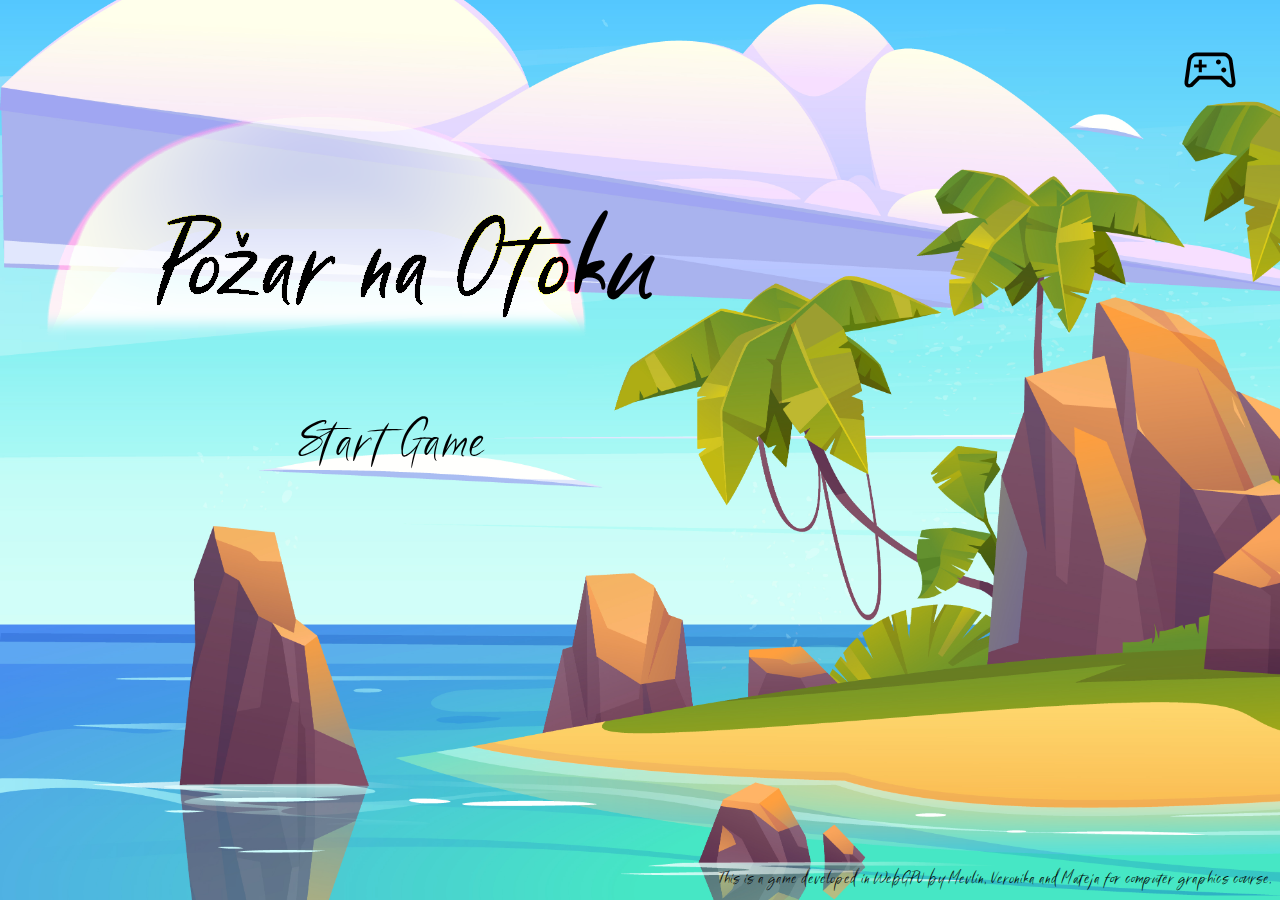
<file: PožarNaOtoku/index.html>
<!DOCTYPE html>
<html>
<head>
    <meta charset="utf-8">
    <meta name="viewport" content="width=device-width, initial-scale=1.0">

    <title>Požar na otoku</title>

    <link rel="stylesheet" href="index.css">
    <link rel="stylesheet" href="https://fonts.googleapis.com/css2?family=Material+Symbols+Outlined" />

</head>
<body>
    <h1 class="fire">Požar na Otoku</h1>
    <ul class="button" id="start">
        <a href="PožarNaOtoku/">Start Game</a>
    </ul>

    <div id="overlay" onclick="off()">
        <div class="text1">Game instructions</div>
        <div class="text">You are on vacation and you accidentally set a tree on fire.</div>
        <div class="text">You have to put the fire out before you burn down the whole island.</div>
        <div class="text">Movement is with 'W', 'A', 'S', 'D' and with the mouse.</div>
        <div class="text">If you are near water, press 'F' to fill up your bucket.</div>
        <div class="text">And if you are near a burning tree, press 'F' to put out the fire.</div>
    </div>
      
    <ul class="button" id="directions" onclick="on()">
        <button>
            <span class="material-symbols-outlined" id="game">sports_esports</span>
        </button>
    </ul>
      
    <script>
        function on() {
            document.getElementById("overlay").style.display = "block";
        }
      
        function off() {
            document.getElementById("overlay").style.display = "none";
        }
    </script>
    
    <footer>
        <p>
            This is a game developed in WebGPU by Mevlin, Veronika and Mateja for computer graphics course.
        </p>
    </footer>
</body>
</html>
</file>
<file: PožarNaOtoku/index.css>
@font-face {
    font-family: font;
    src: url(HTML/Beinancia-Regular\(1\).otf);
}

@font-face {
    font-family: font2;
    src: url(HTML/Costaline-Thin.otf);
}

* {
    font-family: font;
}

body {
    background-image: url('HTML/Background.jpg');
    background-repeat: no-repeat;
    background-attachment: fixed;
    background-size: cover;
    min-height: 100vh;
    margin-left: 2vh;
    display: grid;
    grid-template-rows: auto 1fr auto;
    overflow: hidden;
}

h1 {
    font-size: 100px;
    margin-left: 130px;
    margin-top: 180px;
    font-weight: bold;
}

.fire {
    position: relative;
    display: inline-block;
    padding: 10px;
    background: transparent;
}

a {
    margin-top: -100px;
    margin-left: 220px;
    display: inline-block;
    color: black;
    font-size: 50px;
    text-decoration: none;
    padding: 10px 20px;
}

a:hover{
    background: rgba(255, 255, 255, 0.5);
    border-radius: 8px;
}

#game {
    font-size: 60px
}

button {
    position: fixed;
    top: 20px;
    right: 20px;
    background-color: transparent;
    border: none;
    float: right;
    font-size: 50px;
    padding: 20px 20px 0px 20px;
    cursor: pointer;
}

button:hover{
    background: rgba(255, 255, 255, 0.5);
    border-radius: 8px;
}

/* for directions overlay */
#overlay {
    position: fixed;
    display: none;
    width: 80%;
    height: 80%;
    top: 10%;
    left: 10%;
    background-color: rgb(228, 131, 52, 0.7);
    z-index: 2;
    cursor: pointer;
}

.text1 {
    position: relative;
    top: 30%;
    left: 50%;
    font-size: 50px;
    color: white;
    transform: translate(-50%,-50%);
    -ms-transform: translate(-50%,-50%);
    text-align: center;
}

.text{
    position: relative;
    top: 30%;
    left: 50%;
    font-size: 30px;
    color: white;
    transform: translate(-50%,-50%);
    -ms-transform: translate(-50%,-50%);
    font-family: font2;
    text-align: center;
}

:root {
    /* the only thing needed is a grainy/noisy background image */
    --glitter: url("https://assets.codepen.io/13471/silver-glitter-background.png");
}

p {
    float: right;
}

.fire::before,
.fire::after {
    content: "";
    position: absolute;
    inset: 0;
}

@keyframes fire {
    0% {
        background-position: center 0px, center 0px, 50% 100%, center center;
    }
    100% {
        background-position: center -500px, center -650px, 50% 100%, center center;
    }
}

.fire::before {
    content: "";
    position: absolute;
    top: -120%; /* Adjust this value to raise the fire effect */
    left: -15%;
    width: 60%;
    height: 200%;
    background-image: var(--glitter), var(--glitter),
        linear-gradient(
            0deg,
            white 0px,
            #ff8951 5px,
            #dcbc169c 30%,
            transparent 70%
        ),
        radial-gradient(ellipse at bottom, transparent 30%, black 60%);
    background-size: 350px 500px, 400px 650px, 100% 100%, 100% 100%;
    background-blend-mode: hard-light, color-dodge, multiply;
    mix-blend-mode: color-dodge;
    filter: brightness(3.7) blur(7px) contrast(6);
    animation: fire 3.5s linear infinite;
    z-index: 1;
    pointer-events: none;
}
</file>
